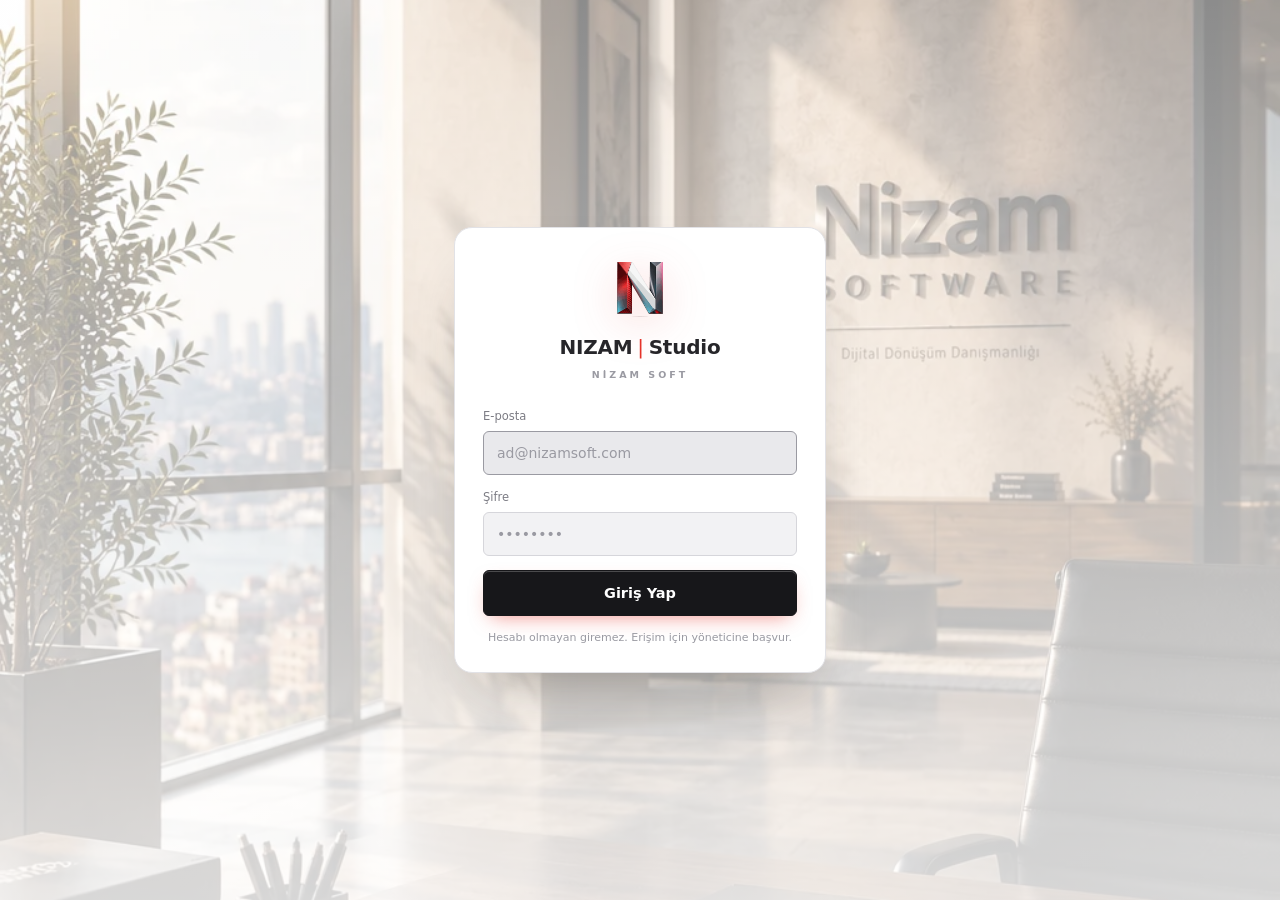
<file: index.html>
<!DOCTYPE html>
<html lang="tr">
<head>
<meta charset="utf-8">
<meta name="viewport" content="width=device-width, initial-scale=1, maximum-scale=1, user-scalable=no, viewport-fit=cover">
<meta name="theme-color" content="#ffffff">
<meta name="description" content="Müşteri talebini yapılandırılmış göreve, AI promptuna ve çalışan sürüme çeviren üretim sistemi. Nizam Soft iç aracı.">

<!-- Link önizlemesi. Kazıyıcılar göreli adresi çözemiyor: hepsi tam adres.
     og.jpg 1200x630, 135 KB — WhatsApp büyük dosyada önizlemeyi atlıyor. -->
<meta property="og:type" content="website">
<meta property="og:site_name" content="NIZAM | Studio">
<meta property="og:locale" content="tr_TR">
<meta property="og:url" content="https://nizamsoft.github.io/NIZAM-Studio/">
<meta property="og:title" content="NIZAM | Studio">
<meta property="og:description" content="Müşteri talebini yapılandırılmış göreve, AI promptuna ve çalışan sürüme çeviren üretim sistemi.">
<meta property="og:image" content="https://nizamsoft.github.io/NIZAM-Studio/og.jpg?v=0.388.0">
<meta property="og:image:type" content="image/jpeg">
<meta property="og:image:width" content="1200">
<meta property="og:image:height" content="630">
<meta property="og:image:alt" content="NIZAM | Studio — Nizam Soft yazılım üretim yönetim sistemi">

<meta name="twitter:card" content="summary_large_image">
<meta name="twitter:title" content="NIZAM | Studio">
<meta name="twitter:description" content="Müşteri talebini yapılandırılmış göreve, AI promptuna ve çalışan sürüme çeviren üretim sistemi.">
<meta name="twitter:image" content="https://nizamsoft.github.io/NIZAM-Studio/og.jpg?v=0.388.0">

<link rel="canonical" href="https://nizamsoft.github.io/NIZAM-Studio/">
<title>NIZAM | Studio — Yazılım Üretim Yönetim Sistemi</title>

<link rel="manifest" href="manifest.webmanifest">
<!-- iOS ana ekran simgesi 180 piksel ister; 192 gelince yeniden ölçeklerdi. -->
<link rel="apple-touch-icon" sizes="180x180" href="icon-180.png">
<link rel="icon" type="image/png" href="icon-192.png">
<meta name="apple-mobile-web-app-capable" content="yes">
<!-- black-translucent, sayfayı ekranın TEPESİNE yapıştırıp altta 59 piksel
     boş bırakıyordu (o siyah şerit). "black" ile sayfa durum çubuğunun
     altından başlar ve ekranın gerçek dibine kadar iner. -->
<meta name="apple-mobile-web-app-status-bar-style" content="black">
<meta name="apple-mobile-web-app-title" content="NIZAM Studio">

<link rel="stylesheet" href="style.css?v=0.388.0">
</head>
<body>

<!-- ===== Açılış ekranı ===== -->
<div id="loader">
  <div class="loader-box">
    <img draggable="false" class="loader-logo" src="logo.png?v=0.388.0" alt="NIZAM Studio" width="89" height="128">
    <div class="loader-sub">Nizam Soft</div>
    <div class="loader-track"><div class="loader-fill"></div></div>
    <div class="loader-msg">Hazırlanıyor…</div>
  </div>
  <div class="loader-foot">Yazılım Üretim Yönetim Sistemi</div>
</div>

<!-- ===== Giriş ekranı ===== -->
<div id="login" class="hidden">
  <form class="login-card" id="login-form" autocomplete="on">
    <img class="login-logo" src="logo.png?v=0.388.0" alt="" width="46" height="66">
    <h1>NIZAM <span class="pipe">|</span> Studio</h1>
    <p class="login-sub">Nizam Soft</p>

    <label class="field">
      <span>E-posta</span>
      <input type="email" id="login-mail" placeholder="ad@nizamsoft.com" autocomplete="username">
    </label>
    <label class="field">
      <span>Şifre</span>
      <input type="password" id="login-pass" placeholder="••••••••" autocomplete="current-password">
    </label>

    <p class="login-error hidden" id="login-error" role="alert"></p>

    <button class="btn btn-primary btn-block" type="submit"><span>Giriş Yap</span></button>
    <p class="login-note">Hesabı olmayan giremez. Erişim için yöneticine başvur.</p>
  </form>
</div>

<!-- ===== Uygulama ===== -->
<div id="app" class="hidden">

  <!-- Yan menü koyu: uygulamanın gövdesi beyaz, menü siyah. Kullanıcı
       kutusu buradan kalktı, artık üst çubuğun sağında. -->
  <aside id="sidebar">
    <div class="brand">
      <img class="brand-logo" src="logo.png?v=0.388.0" alt="" width="19" height="28">
      <div class="brand-name">NIZAM <span>STUDIO</span></div>
    </div>

    <nav class="nav"></nav>

    <div class="spacer"></div>

    <!-- Menünün dibindeki söz kartı: hero'daki sözün küçük kardeşi. -->
    <div class="yan-soz">
      <p>Fikirleri gerçeğe dönüştüren bir çalışma alanı.</p>
      <span class="yan-cizgi"></span>
      <b>NIZAM <span>STUDIO</span></b>
    </div>

    <div class="rail-surum" id="rail-surum">—</div>
  </aside>

  <div id="main">
    <!-- Not defteri: tepeden açılan geçici karalama alanı. Kaydedilmez;
         boyunu alt kenarından çekerek ayarlarsın. -->
    <div id="notluk" class="kapali" aria-hidden="true">
      <div class="nt-ust">
        <b>Not defteri</b>
        <span class="nt-alt">kaydedilmez</span>
        <button class="nt-dug" id="nt-kopya" type="button">Kopyala</button>
        <button class="nt-dug" id="nt-temizle" type="button">Temizle</button>
        <button class="nt-kapat" id="nt-kapat" type="button" aria-label="Kapat">
          <svg viewBox="0 0 24 24"><path d="M6 6l12 12M18 6L6 18"></path></svg>
        </button>
      </div>
      <textarea id="nt-metin" spellcheck="false"
        placeholder="Aklına geleni yaz — sonra kopyalayıp Claude'a atarsın."></textarea>
      <div class="nt-tut" id="nt-tut" role="separator" aria-label="Boyu ayarla"><i></i></div>
    </div>

    <header id="topbar">
      <!-- Geri oku. Detay ekranlarında çıkar; üst düzey ekranlarda
           gizlenir (mobilde alt çubuk zaten gezinmeyi taşıyor). -->
      <button class="geri-ok pasif" id="btn-back" type="button" aria-label="Geri" disabled>
        <svg viewBox="0 0 24 24"><path d="M15 6l-6 6 6 6"></path></svg>
      </button>
      <span class="logo-kutu"><img draggable="false" src="logo.png?v=0.388.0" alt="" width="17" height="24"></span>
      <div class="marka">
        <b id="firma-adi">NIZAM <span class="marka-ikinci">STUDIO</span></b>
        <!-- Sayfa adı yalnız masaüstünde görünür; mobilde alt çubuk zaten
             hangi ekranda olduğunu söylüyor ve satır yer yiyor. -->
        <i id="page-title">Panel</i>
      </div>
      <!-- Arama kutusu yalnız masaüstünde. Şimdilik yalnızca haber veriyor;
           arama özelliği henüz yazılmadı. -->
      <button class="ust-ara only-desktop" id="ust-ara" type="button">
        <svg viewBox="0 0 24 24"><circle cx="11" cy="11" r="6.4"></circle><path d="M15.8 15.8L20.5 20.5"></path></svg>
        <span>Projelerde, görevlerde veya kişilerde ara…</span>
      </button>
      <div class="spacer"></div>
      <button class="btn btn-primary only-desktop" id="topbar-action" type="button">
        <svg viewBox="0 0 24 24"><path d="M12 5v14M5 12h14"></path></svg>
        <span>Yeni Proje</span>
      </button>
      <!-- Sohbet: yeri hazır, özelliği henüz yazılmadı. Kırmızı nokta
           okunmamış mesaj gelince açılacak; şimdilik gizli. -->
      <button class="zil" id="btn-sohbet" type="button" data-route="sohbet" aria-label="Sohbet">
        <svg viewBox="0 0 24 24">
          <path d="M6 4.5h12A2.5 2.5 0 0 1 20.5 7v6a2.5 2.5 0 0 1-2.5 2.5h-6.6l-3.6 3a.5.5 0 0 1-.8-.4v-2.6H6A2.5 2.5 0 0 1 3.5 13V7A2.5 2.5 0 0 1 6 4.5z"></path>
          <circle cx="8.6" cy="10" r=".95" fill="currentColor" stroke="none"></circle>
          <circle cx="12" cy="10" r=".95" fill="currentColor" stroke="none"></circle>
          <circle cx="15.4" cy="10" r=".95" fill="currentColor" stroke="none"></circle>
        </svg>
        <em class="zil-nokta hidden"></em>
      </button>
      <!-- Zil: bekleyen işin var mı? Süs değil — yöneticide onay bekleyen
           görev sayısını, geliştiricide kendi açık işlerini sayar. -->
      <button class="zil" id="btn-zil" type="button" aria-label="Bekleyen işler">
        <svg viewBox="0 0 24 24"><path d="M18 8a6 6 0 10-12 0c0 7-3 8-3 8h18s-3-1-3-8"></path><path d="M13.7 21a2 2 0 01-3.4 0"></path></svg>
        <em class="zil-nokta hidden"></em>
      </button>
      <button class="hesap" id="user-tile" type="button" aria-label="Hesap">
        <span class="foto"><b class="avatar">NA</b><em class="nokta hidden">0</em></span>
        <!-- Ad ve rol yalnız masaüstünde; mobilde yer yok, avatar yeter. -->
        <span class="hesap-yazi">
          <b class="user-name">Nizam</b>
          <i class="user-role">Yönetici</i>
        </span>
        <svg class="hesap-ok" viewBox="0 0 24 24"><path d="M6 9l6 6 6-6"></path></svg>
      </button>
    </header>

    <!-- Panelin zemini: ofis fotoğrafı. Yalnızca Panel'de görünür, ekranda
         sabit durur (kartlar üstünden akar), dokunmayı engellemez.
         Bulanıklık görselin kendisine pişirildi: çalışma anında hiçbir
         filtre yok. Kartlar da backdrop-filter kullanmıyor — kaydırırken
         sekiz kartın arkasını her karede yeniden bulanıklaştırmak
         takılmanın asıl sebebiydi. -->
    <div id="zemin-sus" aria-hidden="true">
      <img class="ofis" src="ofis.webp?v=0.388.0" alt="" width="1080" height="2334" draggable="false">
      <span class="ofis-perde"></span>
      <span class="hale-kirmizi"></span>
    </div>

    <main id="view" class="view"></main>
  </div>

  <nav id="tabbar"></nav>
</div>

<!-- Alt sekme simgelerinin kabartma gradyanları. Görünmez, yalnızca tanım taşır. -->
<svg width="0" height="0" aria-hidden="true" style="position:absolute">
  <defs>
    <!-- Panel ilerleme halkası -->
    <linearGradient id="halka-metal" x1="0" y1="0" x2="1" y2="1">
      <stop offset="0" stop-color="#f4f0ed"></stop>
      <stop offset=".5" stop-color="#c2bab4"></stop>
      <stop offset="1" stop-color="#7a716a"></stop>
    </linearGradient>
    <linearGradient id="yan-kirmizi" x1="0" y1="0" x2="0" y2="1">
      <stop offset="0" stop-color="#932018"></stop>
      <stop offset="1" stop-color="#5a110c"></stop>
    </linearGradient>
  </defs>
</svg>

<div id="toast" class="hidden"></div>

<script src="vendor/supabase.js?v=0.388.0"></script>
<script src="config.js?v=0.388.0"></script>
<script src="auth.js?v=0.388.0"></script>
<script src="data.js?v=0.388.0"></script>
<script src="guncellemeler.js?v=0.388.0"></script>
<script src="guncelle.js?v=0.388.0"></script>
<script src="guvenlik-sozlesme.js?v=0.388.0"></script>
<script src="prompt.js?v=0.388.0"></script>
<script src="app.js?v=0.388.0"></script>
<script src="esitleme.js?v=0.388.0"></script>
<script src="guvenlik-tarama.js?v=0.388.0"></script>
</body>
</html>
</file>
